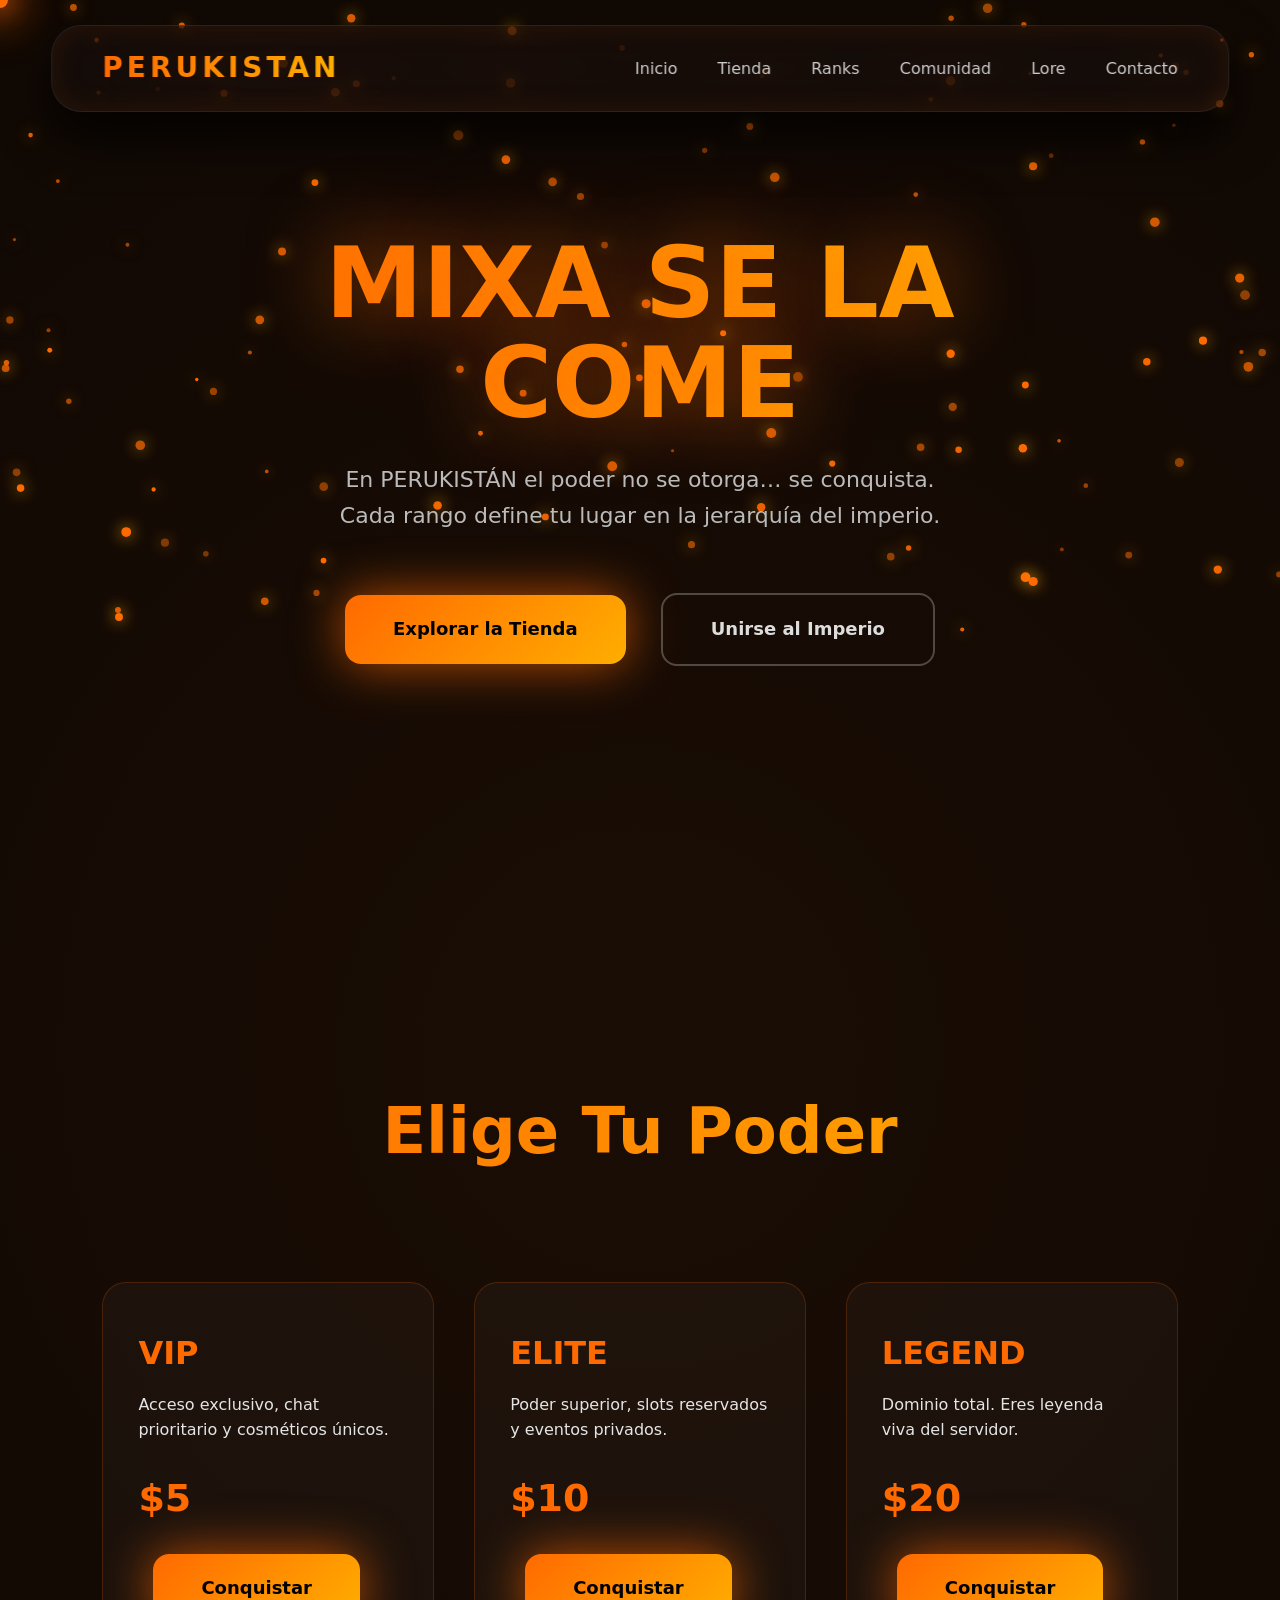
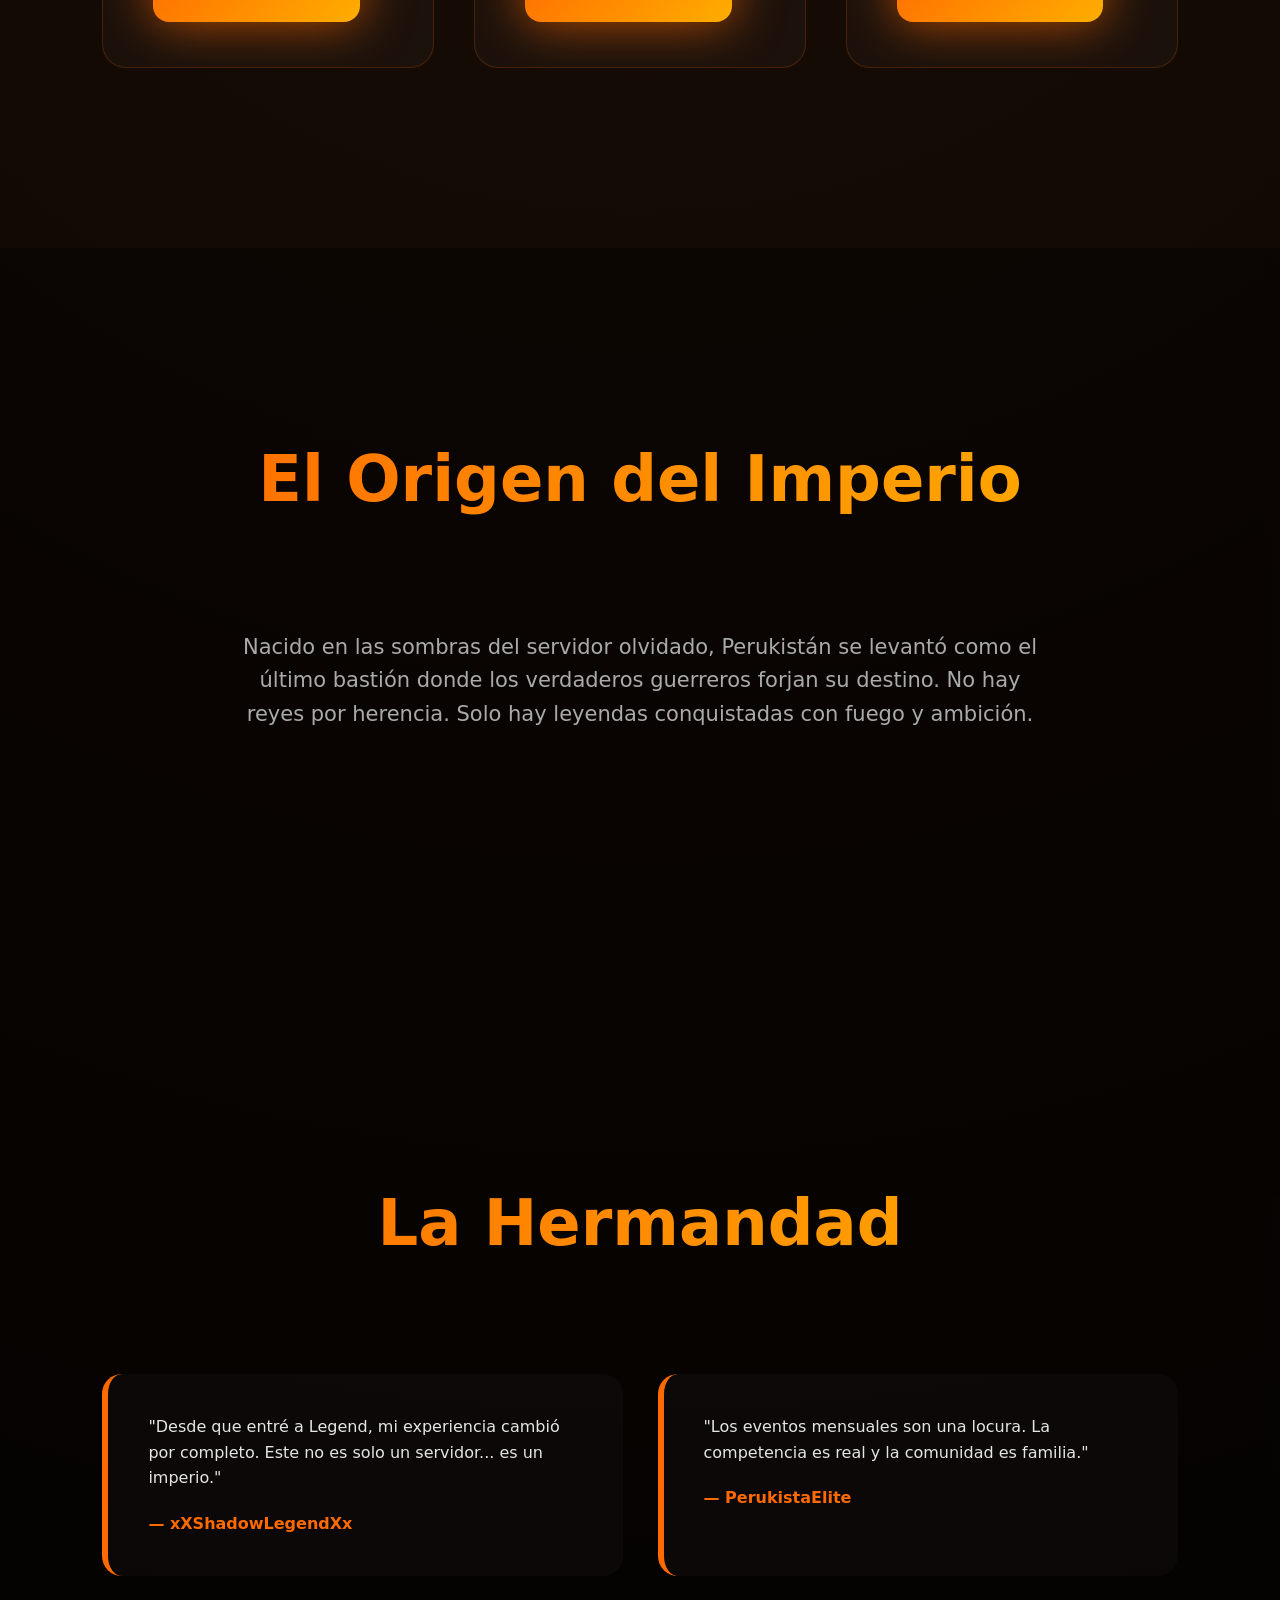
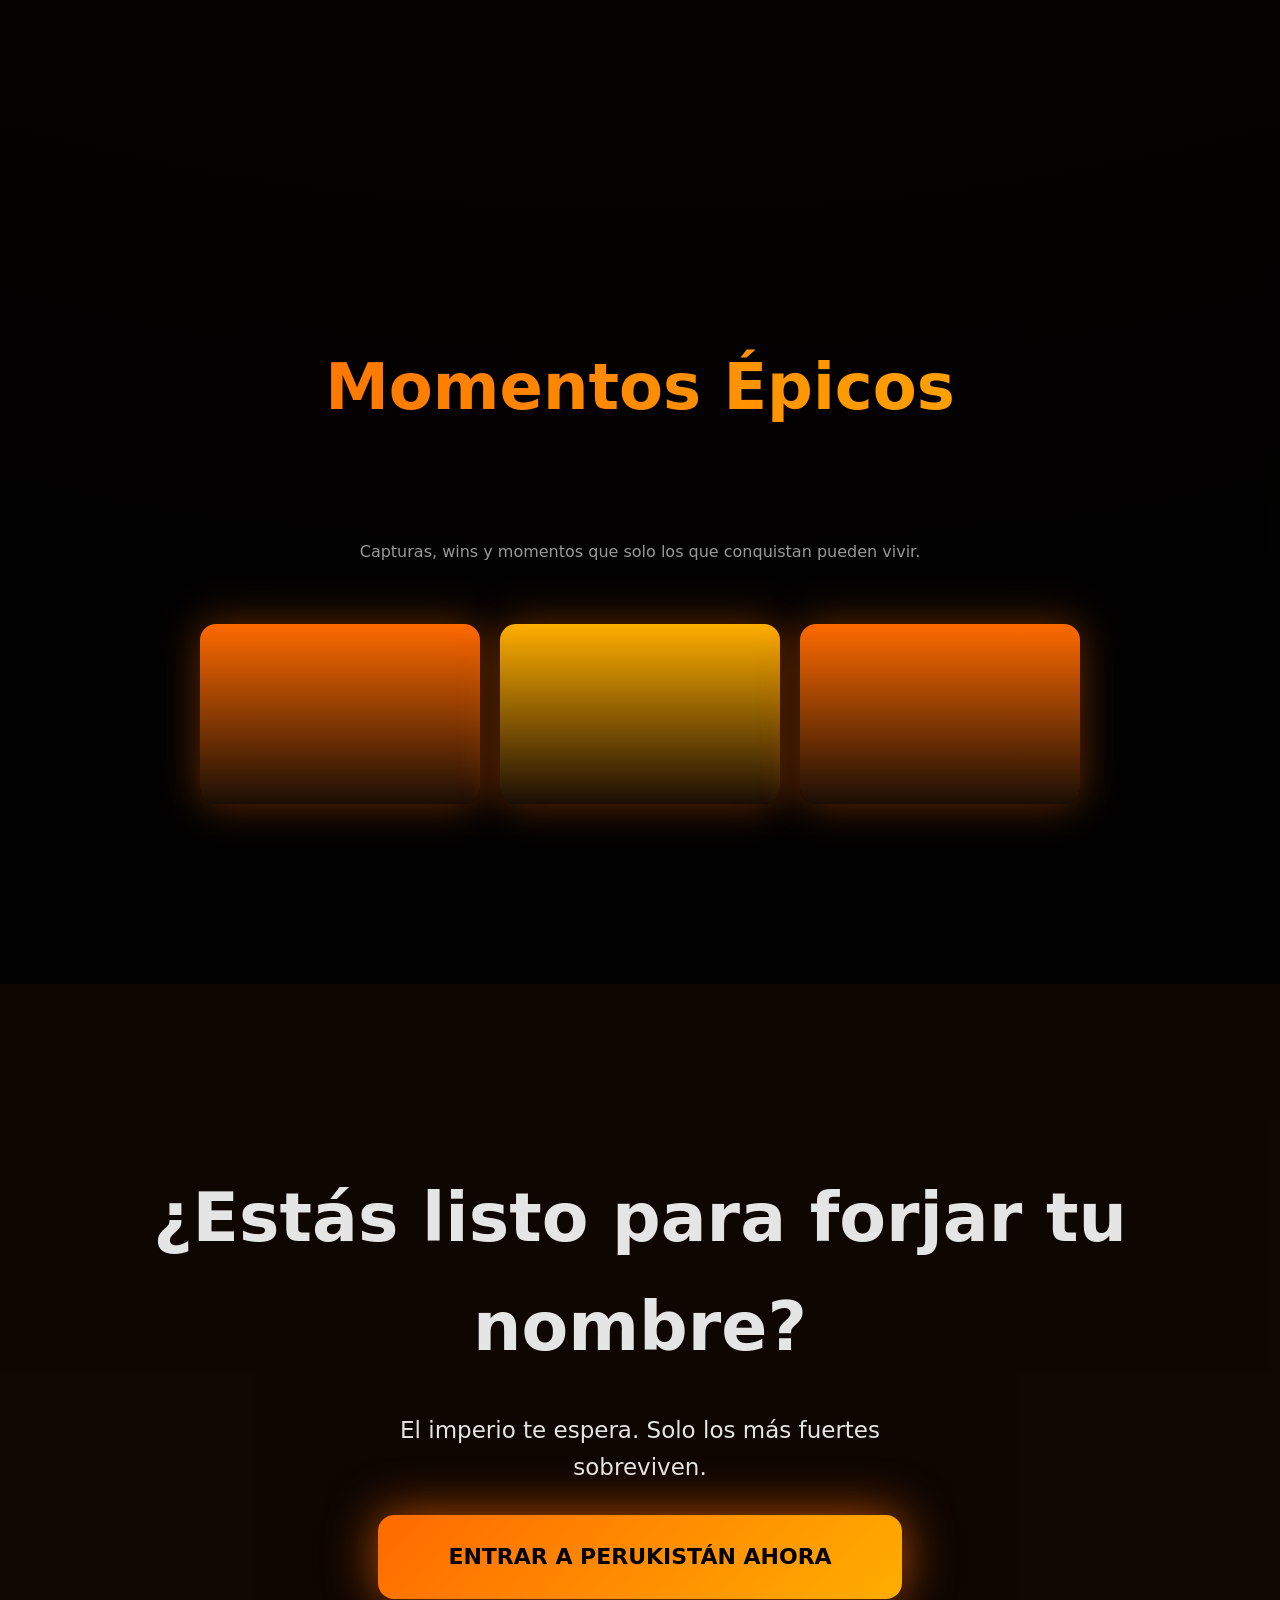
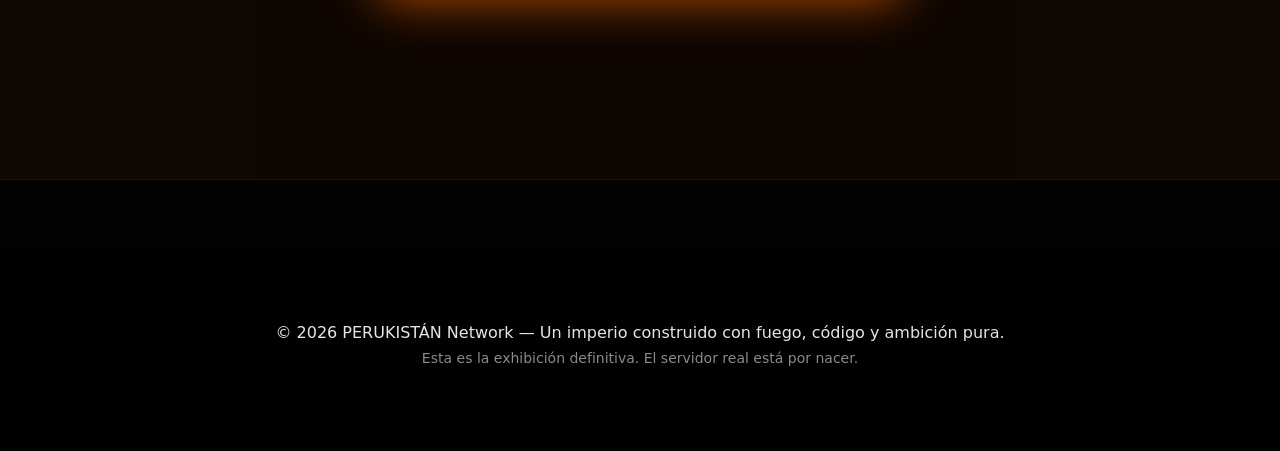
<file: index.html>
<!DOCTYPE html>
<html lang="es">
<head>
    <meta charset="UTF-8">
    <meta name="viewport" content="width=device-width, initial-scale=1.0">
    <title>PERUKISTÁN | Network</title>
    
    <!-- FAVICON PRO -->
    <link rel="icon" type="image/png" href="https://via.placeholder.com/64/ff6a00/000000?text=PK" sizes="64x64">
    <link rel="apple-touch-icon" sizes="180x180" href="https://via.placeholder.com/180/ff6a00/000000?text=PK">
    <!-- Reemplaza con tu propio favicon en producción -->

    <!-- SATOSHI FONT PREMIUM -->
    <link href="https://fonts.cdnfonts.com/css/satoshi" rel="stylesheet">

    <style>
        :root {
            --accent: #ff6a00;
            --accent-light: #ffae00;
            --dark: #020202;
        }

        * { margin:0; padding:0; box-sizing:border-box; }
        
        body {
            font-family: 'Satoshi', system-ui, sans-serif;
            background: radial-gradient(circle at 50% 20%, #1a0d05 0%, #020202 70%);
            color: #e5e5e5;
            overflow-x: hidden;
            cursor: none;
            line-height: 1.6;
        }

        /* MOUSE REACTIVE BACKGROUND */
        body::after {
            content: "";
            position: fixed;
            inset: 0;
            pointer-events: none;
            background: radial-gradient(circle 800px at var(--x) var(--y), rgba(255,106,0,0.13), transparent 60%);
            z-index: 1;
            transition: opacity 0.6s;
        }

        /* CURSOR DIOS LEVEL */
        .cursor-dot {
            position: fixed;
            width: 16px; height: 16px;
            background: var(--accent);
            border-radius: 50%;
            pointer-events: none;
            z-index: 99999;
            transform: translate(-50%, -50%);
            box-shadow: 0 0 25px var(--accent);
            transition: transform 0.08s cubic-bezier(0.23,1,0.32,1);
        }

        .cursor-glow {
            position: fixed;
            width: 60px; height: 60px;
            background: rgba(255,106,0,0.28);
            border-radius: 50%;
            pointer-events: none;
            z-index: 99998;
            transform: translate(-50%, -50%);
            filter: blur(18px);
            transition: all 0.3s ease;
        }

        .cursor-trail {
            position: fixed;
            width: 10px; height: 10px;
            background: var(--accent);
            border-radius: 50%;
            pointer-events: none;
            z-index: 99997;
            opacity: 0.7;
            transform: translate(-50%, -50%);
        }

        /* NAVBAR ULTRA */
        nav {
            position: fixed;
            top: 25px;
            left: 50%;
            transform: translateX(-50%);
            width: 92%;
            max-width: 1480px;
            padding: 20px 50px;
            display: flex;
            justify-content: space-between;
            align-items: center;
            border-radius: 30px;
            background: rgba(18,18,18,0.45);
            backdrop-filter: blur(40px) saturate(220%);
            border: 1px solid rgba(255,255,255,0.09);
            box-shadow: 0 25px 50px rgba(0,0,0,0.8),
                        inset 0 0 30px rgba(255,106,0,0.1);
            z-index: 100000;
            transition: all 0.6s cubic-bezier(0.23,1,0.32,1);
        }

        nav.scrolled {
            top: 15px;
            padding: 16px 50px;
            background: rgba(10,10,10,0.95);
        }

        nav h1 {
            font-weight: 900;
            font-size: 28px;
            letter-spacing: 4px;
            background: linear-gradient(90deg, var(--accent), var(--accent-light));
            -webkit-background-clip: text;
            color: transparent;
        }

        nav a {
            color: #ccc;
            margin-left: 35px;
            text-decoration: none;
            font-weight: 500;
            position: relative;
        }

        nav a::after {
            content: '';
            position: absolute;
            bottom: -8px;
            left: 0;
            width: 0;
            height: 2.5px;
            background: linear-gradient(to right, var(--accent), var(--accent-light));
            transition: width 0.5s cubic-bezier(0.23,1,0.32,1);
        }

        nav a:hover::after { width: 100%; }
        nav a:hover { color: #fff; }

        /* HERO */
        .hero {
            height: 100vh;
            display: flex;
            align-items: center;
            justify-content: center;
            text-align: center;
            position: relative;
            z-index: 5;
        }

        .hero-content {
            position: relative;
            z-index: 10;
            max-width: 920px;
        }

        .hero h2 {
            font-size: 98px;
            font-weight: 900;
            line-height: 1.02;
            background: linear-gradient(90deg, #ff6a00, #ffae00, #ff6a00);
            -webkit-background-clip: text;
            color: transparent;
            background-size: 200%;
            animation: titleGlow 7s linear infinite;
            text-shadow: 0 0 80px rgba(255,106,0,0.6);
        }

        @keyframes titleGlow {
            0% { background-position: 0% 50%; }
            100% { background-position: 200% 50%; }
        }

        .hero p {
            font-size: 22px;
            margin: 28px auto 0;
            max-width: 680px;
            color: #bbb;
            text-align: center; /* CORREGIDO */
        }

        .buttons {
            margin-top: 60px;
        }

        .btn {
            padding: 20px 48px;
            border-radius: 16px;
            font-size: 18px;
            font-weight: 700;
            text-decoration: none;
            display: inline-block;
            margin: 0 15px;
            transition: all 0.5s cubic-bezier(0.23,1,0.32,1);
        }

        .btn-primary {
            background: linear-gradient(135deg, var(--accent), var(--accent-light));
            color: #000;
            box-shadow: 0 0 50px rgba(255,106,0,0.7);
        }

        .btn-primary:hover {
            transform: translateY(-8px) scale(1.06);
            box-shadow: 0 0 90px rgba(255,106,0,0.95);
        }

        .btn-secondary {
            border: 2px solid rgba(255,255,255,0.25);
            color: #ddd;
        }

        .btn-secondary:hover {
            border-color: var(--accent);
            color: white;
            background: rgba(255,106,0,0.1);
        }

        /* CANVAS PARTICLES */
        #particles {
            position: absolute;
            top: 0; left: 0;
            width: 100%; height: 100%;
            z-index: 2;
            pointer-events: none;
        }

        /* SECCIONES LARGO */
        .section {
            padding: 180px 8%;
            position: relative;
            z-index: 10;
        }

        h2.section-title {
            font-size: 64px;
            text-align: center;
            margin-bottom: 100px;
            background: linear-gradient(90deg, var(--accent), var(--accent-light));
            -webkit-background-clip: text;
            color: transparent;
        }

        .products {
            display: grid;
            grid-template-columns: repeat(auto-fit, minmax(320px, 1fr));
            gap: 40px;
        }

        .card {
            background: rgba(255,255,255,0.03);
            border: 1px solid rgba(255,106,0,0.2);
            border-radius: 24px;
            padding: 45px 35px;
            transition: all 0.6s cubic-bezier(0.23,1,0.32,1);
            position: relative;
            overflow: hidden;
        }

        .card::before {
            content: '';
            position: absolute;
            inset: 0;
            background: linear-gradient(135deg, transparent, rgba(255,106,0,0.08));
            opacity: 0;
            transition: opacity 0.6s;
        }

        .card:hover::before { opacity: 1; }

        .card:hover {
            transform: translateY(-25px) rotate(1deg);
            border-color: var(--accent);
            box-shadow: 0 40px 80px rgba(255,106,0,0.35);
        }

        .card h4 {
            font-size: 32px;
            color: var(--accent);
            margin-bottom: 12px;
        }

        /* MÁS SECCIONES PARA HACERLO MUY LARGO */
        .lore, .community, .gallery {
            background: rgba(0,0,0,0.4);
        }

        .testimonial {
            background: rgba(255,255,255,0.025);
            padding: 40px;
            border-radius: 20px;
            border-left: 6px solid var(--accent);
        }

        footer {
            padding: 140px 8% 80px;
            text-align: center;
            background: linear-gradient(to top, #000, transparent);
            border-top: 1px solid rgba(255,106,0,0.15);
        }

        /* LOADER DIOS */
        .loader {
            position: fixed;
            inset: 0;
            background: var(--dark);
            display: flex;
            flex-direction: column;
            align-items: center;
            justify-content: center;
            z-index: 999999;
            transition: opacity 1.5s ease;
        }

        .loader.hidden { opacity: 0; pointer-events: none; }

        .loader-text {
            margin-top: 30px;
            font-size: 18px;
            letter-spacing: 6px;
            color: var(--accent);
        }
    </style>
</head>
<body>

    <!-- LOADER -->
    <div class="loader" id="loader">
        <div style="width:90px;height:90px;border:8px solid rgba(255,106,0,0.3);border-top:8px solid var(--accent);border-radius:50%;animation:spin 1.1s linear infinite;"></div>
        <div class="loader-text">FORJANDO EL IMPERIO...</div>
    </div>

    <!-- CURSORES -->
    <div class="cursor-dot" id="cursor-dot"></div>
    <div class="cursor-glow" id="cursor-glow"></div>

    <!-- NAVBAR -->
    <nav id="navbar">
        <h1>PERUKISTAN</h1>
        <div>
            <a href="#">Inicio</a>
            <a href="#">Tienda</a>
            <a href="#">Ranks</a>
            <a href="#">Comunidad</a>
            <a href="#">Lore</a>
            <a href="#">Contacto</a>
        </div>
    </nav>

    <!-- HERO -->
    <section class="hero">
        <canvas id="particles"></canvas>
        <div class="hero-content">
            <h2>MIXA SE LA COME</h2>
            <p>En PERUKISTÁN el poder no se otorga… se conquista.<br>Cada rango define tu lugar en la jerarquía del imperio.</p>
            <div class="buttons">
                <a href="#" class="btn btn-primary">Explorar la Tienda</a>
                <a href="#" class="btn btn-secondary">Unirse al Imperio</a>
            </div>
        </div>
    </section>

    <!-- RANKS -->
    <section class="section">
        <h2 class="section-title">Elige Tu Poder</h2>
        <div class="products">
            <div class="card">
                <h4>VIP</h4>
                <p>Acceso exclusivo, chat prioritario y cosméticos únicos.</p>
                <div style="font-size:38px;margin:25px 0;color:var(--accent);font-weight:700;">$5</div>
                <a href="#" class="btn btn-primary">Conquistar</a>
            </div>
            <div class="card">
                <h4>ELITE</h4>
                <p>Poder superior, slots reservados y eventos privados.</p>
                <div style="font-size:38px;margin:25px 0;color:var(--accent);font-weight:700;">$10</div>
                <a href="#" class="btn btn-primary">Conquistar</a>
            </div>
            <div class="card">
                <h4>LEGEND</h4>
                <p>Dominio total. Eres leyenda viva del servidor.</p>
                <div style="font-size:38px;margin:25px 0;color:var(--accent);font-weight:700;">$20</div>
                <a href="#" class="btn btn-primary">Conquistar</a>
            </div>
        </div>
    </section>

    <!-- LORE -->
    <section class="section lore">
        <h2 class="section-title">El Origen del Imperio</h2>
        <p style="max-width:820px;margin:0 auto 80px;text-align:center;font-size:21px;color:#aaa;">
            Nacido en las sombras del servidor olvidado, Perukistán se levantó como el último bastión donde los verdaderos guerreros forjan su destino. 
            No hay reyes por herencia. Solo hay leyendas conquistadas con fuego y ambición.
        </p>
    </section>

    <!-- COMUNIDAD -->
    <section class="section community">
        <h2 class="section-title">La Hermandad</h2>
        <div style="display:grid;grid-template-columns:repeat(auto-fit,minmax(340px,1fr));gap:35px;max-width:1200px;margin:0 auto;">
            <div class="testimonial">
                <p>"Desde que entré a Legend, mi experiencia cambió por completo. Este no es solo un servidor... es un imperio."</p>
                <strong style="color:var(--accent);margin-top:20px;display:block;">— xXShadowLegendXx</strong>
            </div>
            <div class="testimonial">
                <p>"Los eventos mensuales son una locura. La competencia es real y la comunidad es familia."</p>
                <strong style="color:var(--accent);margin-top:20px;display:block;">— PerukistaElite</strong>
            </div>
        </div>
    </section>

    <!-- GALLERY / VISUALS -->
    <section class="section gallery">
        <h2 class="section-title">Momentos Épicos</h2>
        <p style="text-align:center;max-width:700px;margin:0 auto 60px;color:#999;">
            Capturas, wins y momentos que solo los que conquistan pueden vivir.
        </p>
        <!-- Placeholder visuales – en producción pondrías imágenes reales -->
        <div style="display:flex;justify-content:center;gap:20px;flex-wrap:wrap;">
            <div style="width:280px;height:180px;background:linear-gradient(#ff6a00,#1a0d05);border-radius:16px;box-shadow:0 0 40px rgba(255,106,0,0.4);"></div>
            <div style="width:280px;height:180px;background:linear-gradient(#ffae00,#1a0d05);border-radius:16px;box-shadow:0 0 40px rgba(255,106,0,0.4);"></div>
            <div style="width:280px;height:180px;background:linear-gradient(#ff6a00,#1a0d05);border-radius:16px;box-shadow:0 0 40px rgba(255,106,0,0.4);"></div>
        </div>
    </section>

    <!-- FINAL CTA -->
    <section class="section" style="text-align:center;background:rgba(255,106,0,0.05);">
        <h2 style="font-size:68px;">¿Estás listo para forjar tu nombre?</h2>
        <p style="font-size:23px;margin:30px auto;max-width:600px;">El imperio te espera. Solo los más fuertes sobreviven.</p>
        <a href="#" class="btn btn-primary" style="font-size:22px;padding:24px 70px;">ENTRAR A PERUKISTÁN AHORA</a>
    </section>

    <footer>
        © 2026 PERUKISTÁN Network — Un imperio construido con fuego, código y ambición pura.<br>
        <span style="font-size:14px;opacity:0.6;">Esta es la exhibición definitiva. El servidor real está por nacer.</span>
    </footer>

    <script>
        // Loader
        window.addEventListener("load", () => {
            setTimeout(() => {
                document.getElementById("loader").classList.add("hidden");
            }, 1200);
        });

        // Cursor Dios
        const dot = document.getElementById("cursor-dot");
        const glow = document.getElementById("cursor-glow");

        function createTrail(x, y) {
            const trail = document.createElement("div");
            trail.className = "cursor-trail";
            trail.style.left = `${x}px`;
            trail.style.top = `${y}px`;
            document.body.appendChild(trail);
            setTimeout(() => {
                trail.style.opacity = "0";
                setTimeout(() => trail.remove(), 500);
            }, 60);
        }

        document.addEventListener("mousemove", e => {
            dot.style.left = `${e.clientX}px`;
            dot.style.top = `${e.clientY}px`;
            glow.style.left = `${e.clientX}px`;
            glow.style.top = `${e.clientY}px`;

            document.body.style.setProperty("--x", `${e.clientX}px`);
            document.body.style.setProperty("--y", `${e.clientY}px`);

            if (Math.random() > 0.35) createTrail(e.clientX, e.clientY);
        });

        document.addEventListener("mousedown", () => dot.style.transform = "translate(-50%,-50%) scale(0.65)");
        document.addEventListener("mouseup", () => dot.style.transform = "translate(-50%,-50%) scale(1)");

        // Hover magnético en botones y links
        document.querySelectorAll("a, .btn").forEach(el => {
            el.addEventListener("mouseenter", () => {
                dot.style.transform = "translate(-50%,-50%) scale(2.8)";
                glow.style.transform = "translate(-50%,-50%) scale(4)";
            });
            el.addEventListener("mouseleave", () => {
                dot.style.transform = "translate(-50%,-50%) scale(1)";
                glow.style.transform = "translate(-50%,-50%) scale(1)";
            });
        });

        // Navbar scroll
        window.addEventListener("scroll", () => {
            document.getElementById("navbar").classList.toggle("scrolled", window.scrollY > 100);
        });

        // Partículas avanzadas
        const canvas = document.getElementById("particles");
        canvas.width = window.innerWidth;
        canvas.height = window.innerHeight;
        const ctx = canvas.getContext("2d");

        let particles = [];

        class Particle {
            constructor() {
                this.reset();
            }
            reset() {
                this.x = Math.random() * canvas.width;
                this.y = Math.random() * canvas.height * 0.7;
                this.size = Math.random() * 3.5 + 1.5;
                this.speed = Math.random() * 1.2 + 0.6;
                this.opacity = Math.random() * 0.7 + 0.4;
            }
            update() {
                this.y += this.speed;
                if (this.y > canvas.height) this.reset();
            }
            draw() {
                ctx.save();
                ctx.globalAlpha = this.opacity;
                ctx.fillStyle = "#ff6a00";
                ctx.shadowBlur = 15;
                ctx.shadowColor = "#ffae00";
                ctx.beginPath();
                ctx.arc(this.x, this.y, this.size, 0, Math.PI * 2);
                ctx.fill();
                ctx.restore();
            }
        }

        function init() {
            particles = [];
            for (let i = 0; i < 120; i++) particles.push(new Particle());
        }

        function animate() {
            ctx.clearRect(0, 0, canvas.width, canvas.height);
            particles.forEach(p => {
                p.update();
                p.draw();
            });
            requestAnimationFrame(animate);
        }

        window.addEventListener("resize", () => {
            canvas.width = window.innerWidth;
            canvas.height = window.innerHeight;
            init();
        });

        init();
        animate();

        console.log("%cPERUKISTÁN 2026 🔥", "color:#ff6a00;font-size:18px;font-weight:900;");
    </script>
</body>
</html>
</html>
</file>
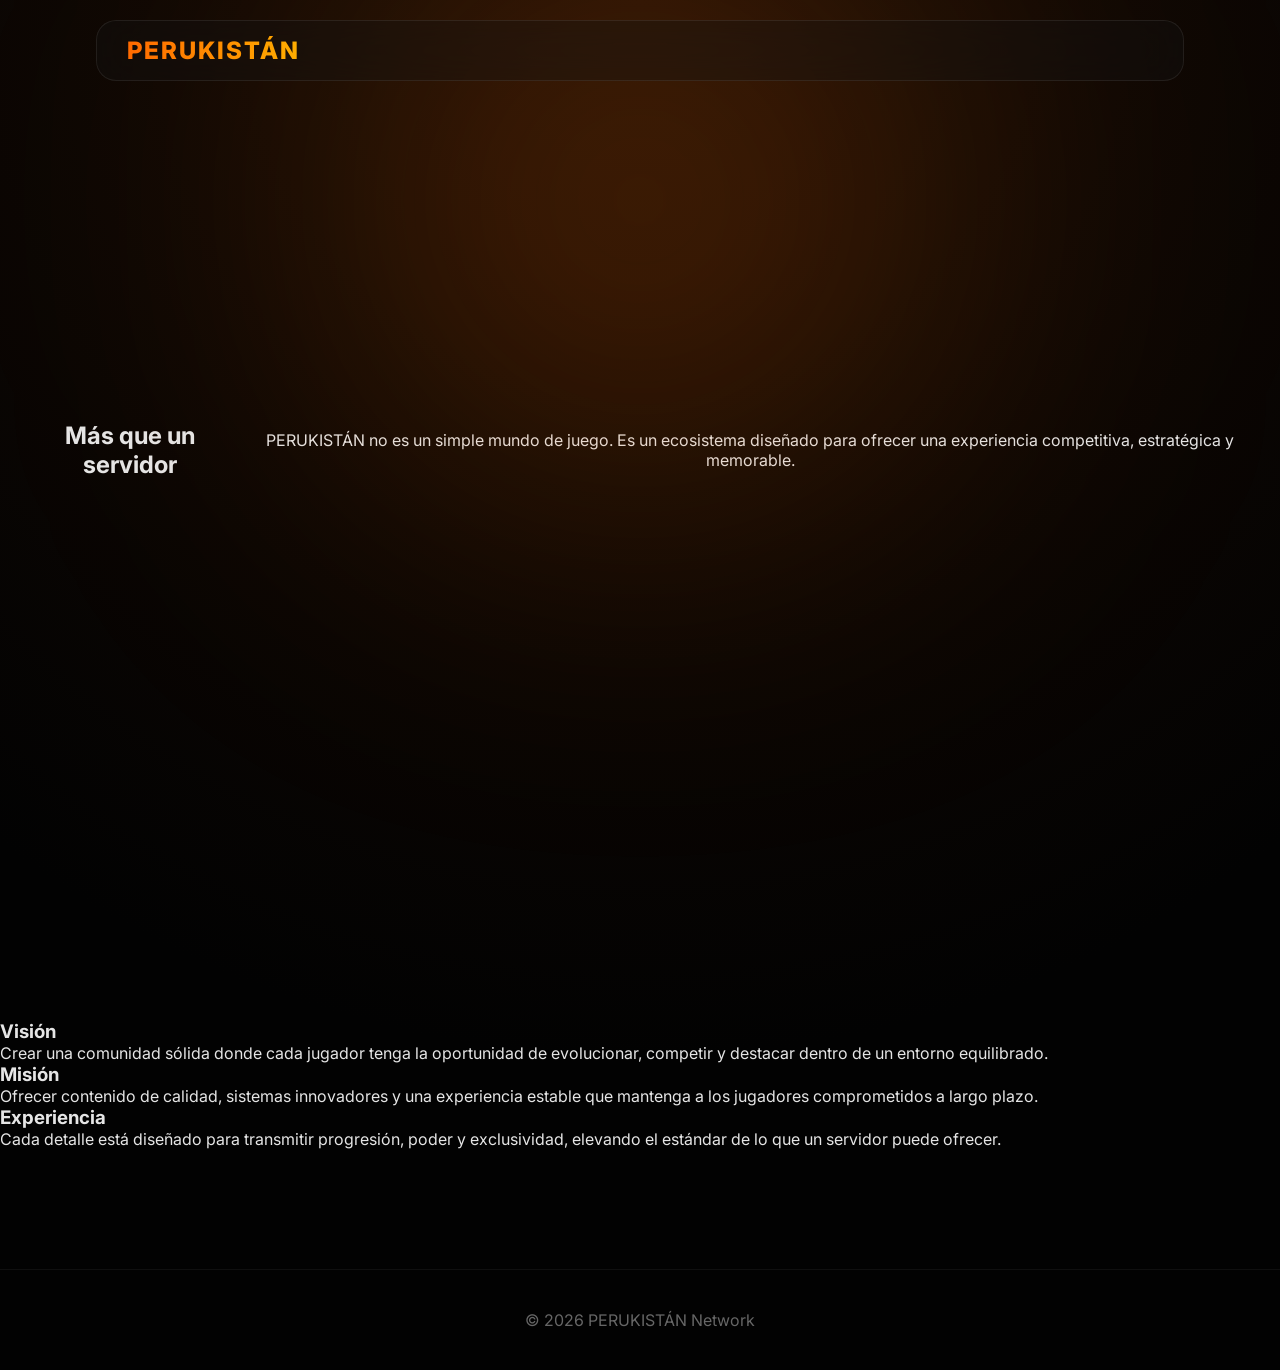
<file: about.html>
<!DOCTYPE html>
<html lang="es">
<head>
<meta charset="UTF-8">
<meta name="viewport" content="width=device-width, initial-scale=1.0">
<title>Sobre Nosotros | PERUKISTÁN</title>

<link href="https://fonts.googleapis.com/css2?family=Inter:wght@300;400;600;800&display=swap" rel="stylesheet">

<link rel="stylesheet" href="assets/css/style.css">
<link rel="stylesheet" href="assets/css/layout.css">
<link rel="stylesheet" href="assets/css/components.css">
<link rel="stylesheet" href="assets/css/responsive.css">
<script src="assets/js/main.js"></script>
<script src="assets/js/store.js"></script>
<script src="assets/js/ui.js"></script>
<script>
  UI.init();
</script>

<body>

<div class="glow"></div>

<nav>
  <h1>PERUKISTÁN</h1>
</nav>

<div class="hero">
  <h2>Más que un servidor</h2>
  <p>
    PERUKISTÁN no es un simple mundo de juego. Es un ecosistema diseñado
    para ofrecer una experiencia competitiva, estratégica y memorable.
  </p>
</div>

<section class="section">

  <div class="block">
    <h3>Visión</h3>
    <p>
      Crear una comunidad sólida donde cada jugador tenga la oportunidad
      de evolucionar, competir y destacar dentro de un entorno equilibrado.
    </p>
  </div>

  <div class="block">
    <h3>Misión</h3>
    <p>
      Ofrecer contenido de calidad, sistemas innovadores y una experiencia
      estable que mantenga a los jugadores comprometidos a largo plazo.
    </p>
  </div>

  <div class="block">
    <h3>Experiencia</h3>
    <p>
      Cada detalle está diseñado para transmitir progresión, poder y
      exclusividad, elevando el estándar de lo que un servidor puede ofrecer.
    </p>
  </div>

</section>

<footer>
© 2026 PERUKISTÁN Network
</footer>

</body>
</html>
</file>
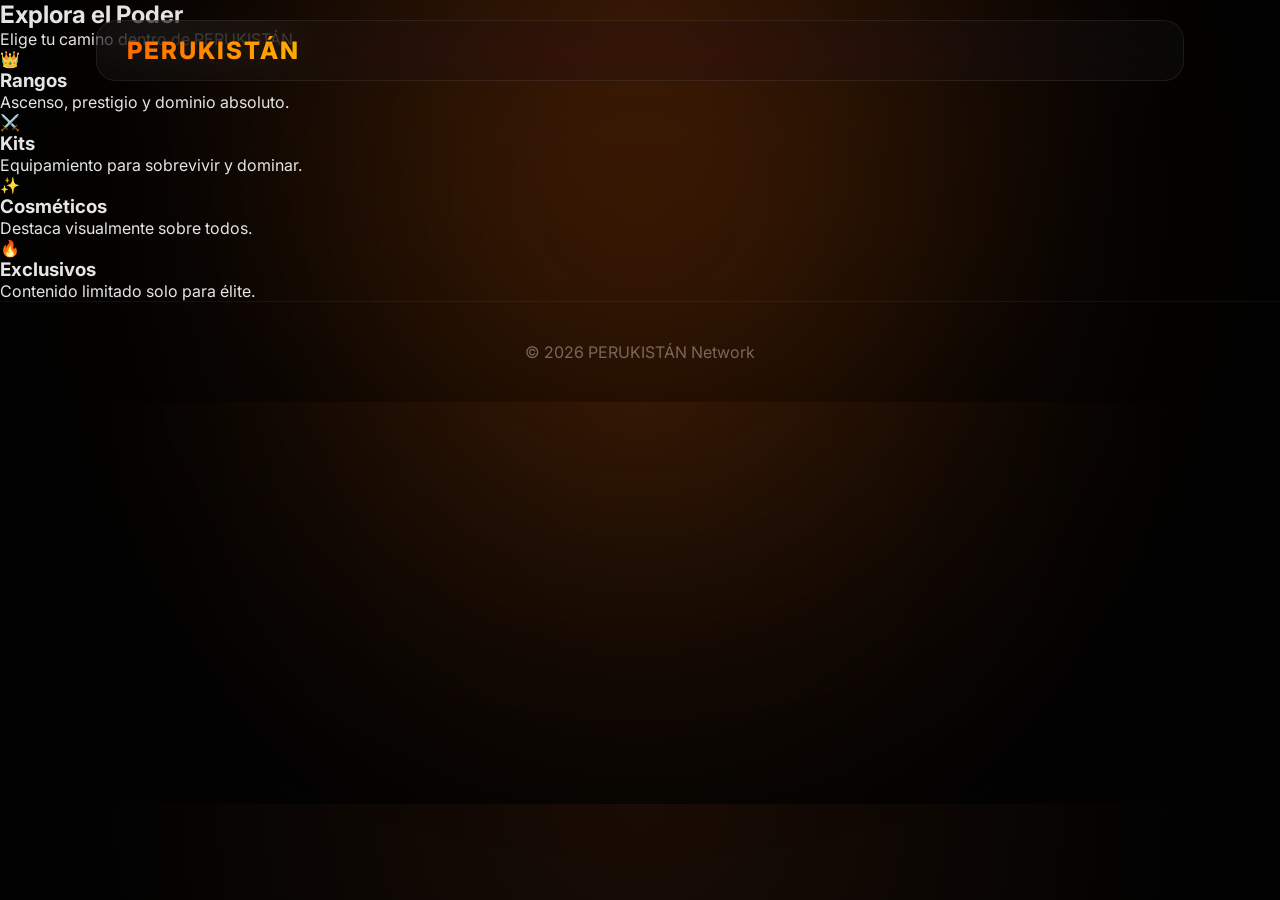
<file: categories.html>
<!DOCTYPE html>
<html lang="es">
<head>
<meta charset="UTF-8">
<meta name="viewport" content="width=device-width, initial-scale=1.0">
<title>Categorías | PERUKISTÁN</title>

<link href="https://fonts.googleapis.com/css2?family=Inter:wght@300;400;600;800&display=swap" rel="stylesheet">

<link rel="stylesheet" href="assets/css/style.css">
<link rel="stylesheet" href="assets/css/layout.css">
<link rel="stylesheet" href="assets/css/components.css">
<link rel="stylesheet" href="assets/css/responsive.css">
<script src="assets/js/main.js"></script>
<script src="assets/js/store.js"></script>
<script src="assets/js/ui.js"></script>
<script>
  UI.init();
</script>

<body>

<div class="glow"></div>

<nav>
  <h1>PERUKISTÁN</h1>
</nav>

<!-- HEADER -->
<div class="header">
  <h2>Explora el Poder</h2>
  <p>Elige tu camino dentro de PERUKISTÁN</p>
</div>

<!-- CATEGORÍAS -->
<section class="categories">

  <!-- RANKS -->
  <div class="category">
    <div class="icon">👑</div>
    <div class="content">
      <h3>Rangos</h3>
      <p>Ascenso, prestigio y dominio absoluto.</p>
    </div>
    <a href="store.html"></a>
  </div>

  <!-- KITS -->
  <div class="category">
    <div class="icon">⚔️</div>
    <div class="content">
      <h3>Kits</h3>
      <p>Equipamiento para sobrevivir y dominar.</p>
    </div>
    <a href="store.html"></a>
  </div>

  <!-- COSMETICS -->
  <div class="category">
    <div class="icon">✨</div>
    <div class="content">
      <h3>Cosméticos</h3>
      <p>Destaca visualmente sobre todos.</p>
    </div>
    <a href="store.html"></a>
  </div>

  <!-- EXCLUSIVOS -->
  <div class="category">
    <div class="icon">🔥</div>
    <div class="content">
      <h3>Exclusivos</h3>
      <p>Contenido limitado solo para élite.</p>
    </div>
    <a href="store.html"></a>
  </div>

</section>

<footer>
© 2026 PERUKISTÁN Network
</footer>

</body>
</html>
</file>
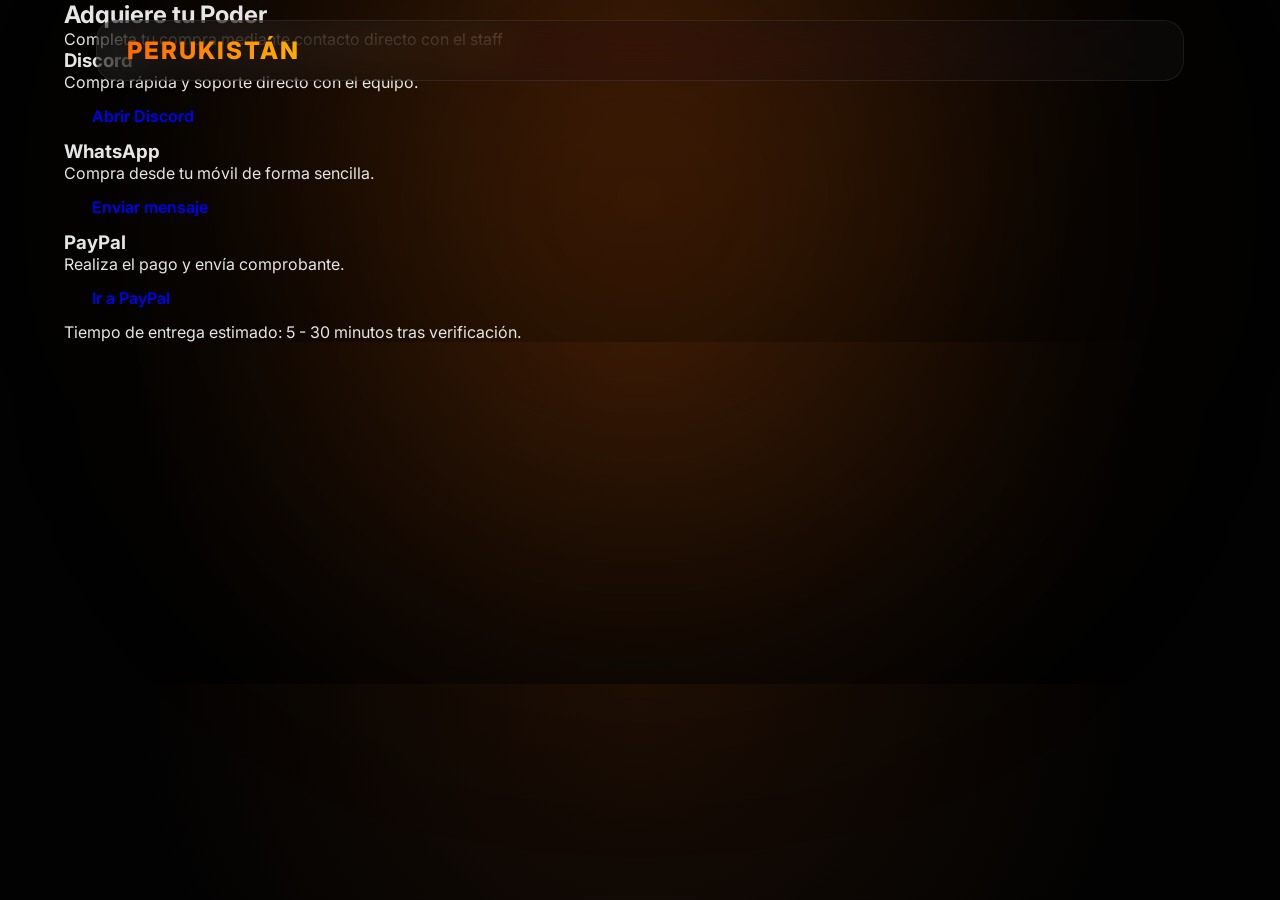
<file: contact.html>
<!DOCTYPE html>
<html lang="es">
<head>
<meta charset="UTF-8">
<meta name="viewport" content="width=device-width, initial-scale=1.0">
<title>Contacto | PERUKISTÁN</title>

<link href="https://fonts.googleapis.com/css2?family=Inter:wght@300;400;600;800&display=swap" rel="stylesheet">

<link rel="stylesheet" href="assets/css/style.css">
<link rel="stylesheet" href="assets/css/layout.css">
<link rel="stylesheet" href="assets/css/components.css">
<link rel="stylesheet" href="assets/css/responsive.css">
<script src="assets/js/main.js"></script>
<script src="assets/js/store.js"></script>
<script src="assets/js/ui.js"></script>
<script>
  UI.init();
</script>

<body>

<div class="glow"></div>

<nav>
  <h1>PERUKISTÁN</h1>
</nav>

<div class="container">

  <h2>Adquiere tu Poder</h2>
  <div class="subtitle">
    Completa tu compra mediante contacto directo con el staff
  </div>

  <div class="methods">

    <div class="method">
      <h3>Discord</h3>
      <p>Compra rápida y soporte directo con el equipo.</p>
      <a href="contact.html" class="btn">Abrir Discord</a>
    </div>

    <div class="method">
      <h3>WhatsApp</h3>
      <p>Compra desde tu móvil de forma sencilla.</p>
      <a href="contact.html" class="btn">Enviar mensaje</a>
    </div>

    <div class="method">
      <h3>PayPal</h3>
      <p>Realiza el pago y envía comprobante.</p>
      <a href="contact.html" class="btn">Ir a PayPal</a>
    </div>

  </div>

  <div class="info">
    Tiempo de entrega estimado: 5 - 30 minutos tras verificación.
  </div>

</div>

</body>
</html>
</file>
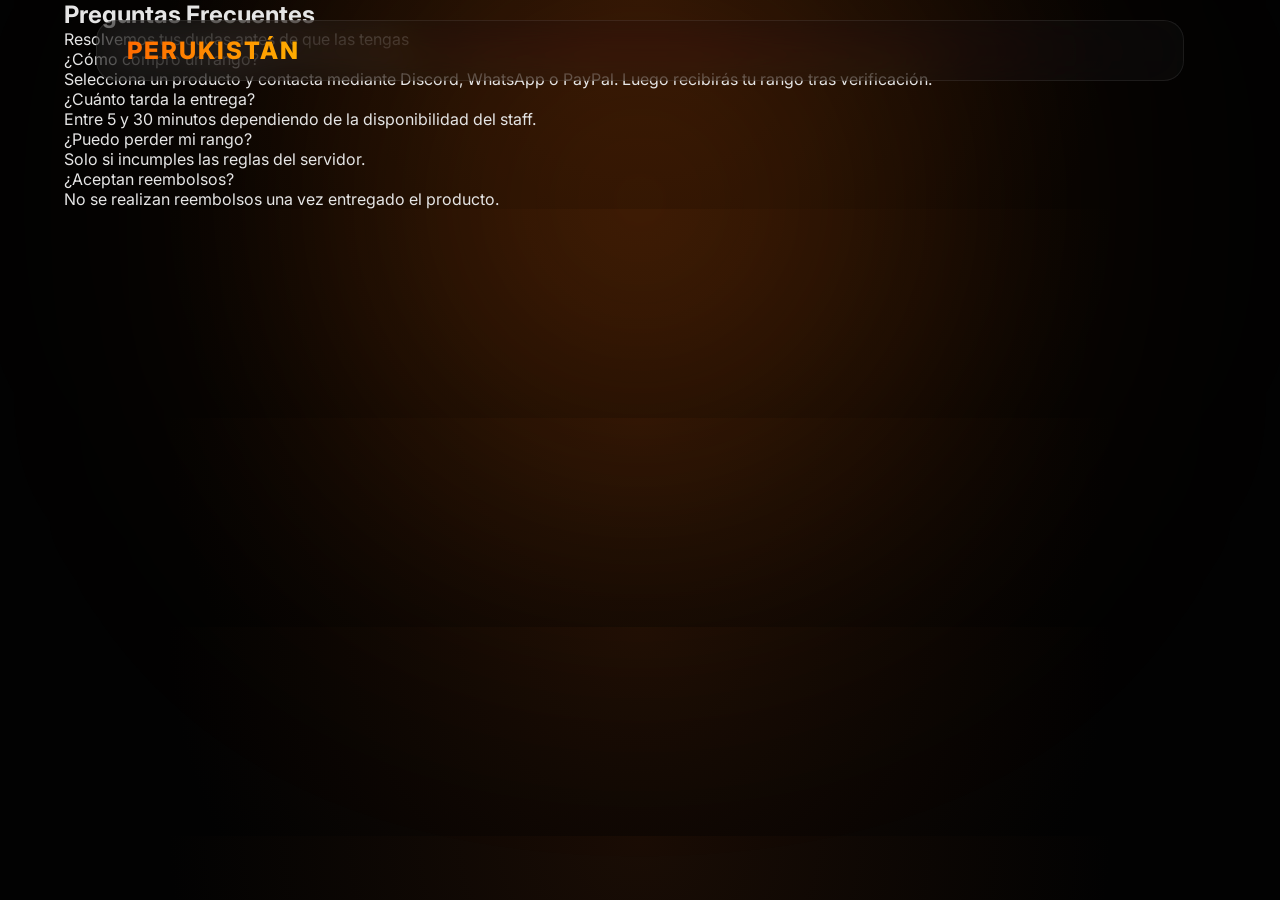
<file: faq.html>
<!DOCTYPE html>
<html lang="es">
<head>
<meta charset="UTF-8">
<meta name="viewport" content="width=device-width, initial-scale=1.0">
<title>FAQ | PERUKISTÁN</title>

<link href="https://fonts.googleapis.com/css2?family=Inter:wght@300;400;600;800&display=swap" rel="stylesheet">

<link rel="stylesheet" href="assets/css/style.css">
<link rel="stylesheet" href="assets/css/layout.css">
<link rel="stylesheet" href="assets/css/components.css">
<link rel="stylesheet" href="assets/css/responsive.css">
<script src="assets/js/main.js"></script>
<script src="assets/js/store.js"></script>
<script src="assets/js/ui.js"></script>
<script>
  UI.init();
</script>

<body>

<div class="glow"></div>

<nav>
  <h1>PERUKISTÁN</h1>
</nav>

<div class="container">

  <h2>Preguntas Frecuentes</h2>
  <div class="subtitle">Resolvemos tus dudas antes de que las tengas</div>

  <div class="faq">
    <div class="question">¿Cómo compro un rango?</div>
    <div class="answer">Selecciona un producto y contacta mediante Discord, WhatsApp o PayPal. Luego recibirás tu rango tras verificación.</div>
  </div>

  <div class="faq">
    <div class="question">¿Cuánto tarda la entrega?</div>
    <div class="answer">Entre 5 y 30 minutos dependiendo de la disponibilidad del staff.</div>
  </div>

  <div class="faq">
    <div class="question">¿Puedo perder mi rango?</div>
    <div class="answer">Solo si incumples las reglas del servidor.</div>
  </div>

  <div class="faq">
    <div class="question">¿Aceptan reembolsos?</div>
    <div class="answer">No se realizan reembolsos una vez entregado el producto.</div>
  </div>

</div>

<script>
document.querySelectorAll(".faq").forEach(faq=>{
  faq.addEventListener("click",()=>{
    faq.classList.toggle("active");
  });
});
</script>

</body>
</html>
</file>
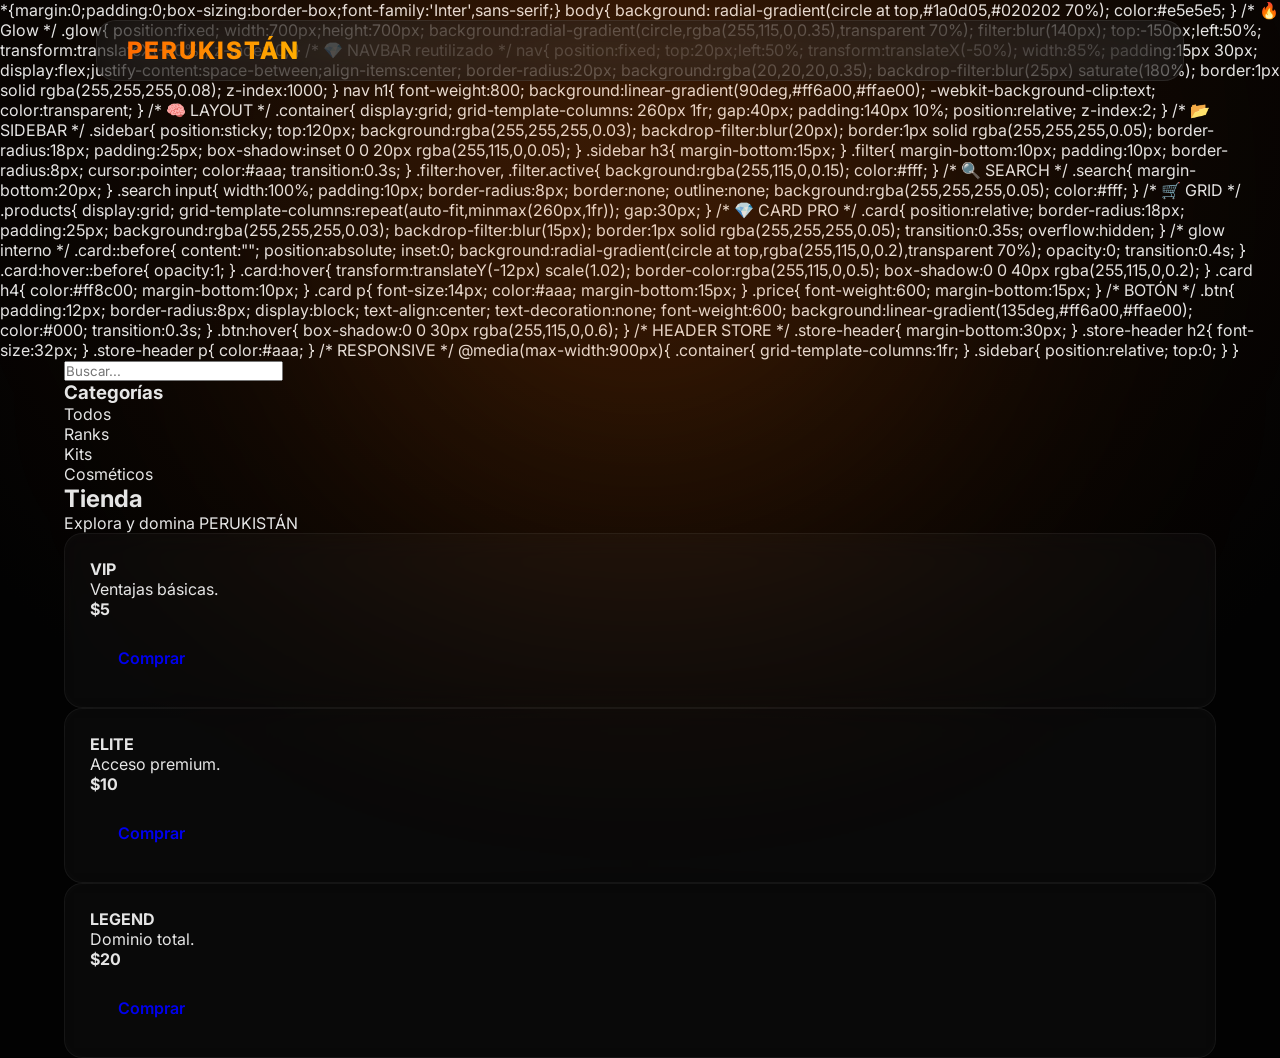
<file: store.html>
<!DOCTYPE html>
<html lang="es">
<head>
<meta charset="UTF-8">
<meta name="viewport" content="width=device-width, initial-scale=1.0">
<title>Tienda | PERUKISTÁN</title>

<link href="https://fonts.googleapis.com/css2?family=Inter:wght@300;400;600;800&display=swap" rel="stylesheet">

<link rel="stylesheet" href="assets/css/style.css">
<link rel="stylesheet" href="assets/css/layout.css">
<link rel="stylesheet" href="assets/css/components.css">
<link rel="stylesheet" href="assets/css/responsive.css">
<script src="assets/js/main.js"></script>
  
*{margin:0;padding:0;box-sizing:border-box;font-family:'Inter',sans-serif;}

body{
  background: radial-gradient(circle at top,#1a0d05,#020202 70%);
  color:#e5e5e5;
}

/* 🔥 Glow */
.glow{
  position:fixed;
  width:700px;height:700px;
  background:radial-gradient(circle,rgba(255,115,0,0.35),transparent 70%);
  filter:blur(140px);
  top:-150px;left:50%;
  transform:translateX(-50%);
  z-index:0;
}

/* 💎 NAVBAR reutilizado */
nav{
  position:fixed;
  top:20px;left:50%;
  transform:translateX(-50%);
  width:85%;
  padding:15px 30px;
  display:flex;justify-content:space-between;align-items:center;
  border-radius:20px;
  background:rgba(20,20,20,0.35);
  backdrop-filter:blur(25px) saturate(180%);
  border:1px solid rgba(255,255,255,0.08);
  z-index:1000;
}

nav h1{
  font-weight:800;
  background:linear-gradient(90deg,#ff6a00,#ffae00);
  -webkit-background-clip:text;
  color:transparent;
}

/* 🧠 LAYOUT */
.container{
  display:grid;
  grid-template-columns: 260px 1fr;
  gap:40px;
  padding:140px 10%;
  position:relative;
  z-index:2;
}

/* 📂 SIDEBAR */
.sidebar{
  position:sticky;
  top:120px;

  background:rgba(255,255,255,0.03);
  backdrop-filter:blur(20px);
  border:1px solid rgba(255,255,255,0.05);
  border-radius:18px;
  padding:25px;

  box-shadow:inset 0 0 20px rgba(255,115,0,0.05);
}

.sidebar h3{
  margin-bottom:15px;
}

.filter{
  margin-bottom:10px;
  padding:10px;
  border-radius:8px;
  cursor:pointer;
  color:#aaa;
  transition:0.3s;
}

.filter:hover,
.filter.active{
  background:rgba(255,115,0,0.15);
  color:#fff;
}

/* 🔍 SEARCH */
.search{
  margin-bottom:20px;
}

.search input{
  width:100%;
  padding:10px;
  border-radius:8px;
  border:none;
  outline:none;
  background:rgba(255,255,255,0.05);
  color:#fff;
}

/* 🛒 GRID */
.products{
  display:grid;
  grid-template-columns:repeat(auto-fit,minmax(260px,1fr));
  gap:30px;
}

/* 💎 CARD PRO */
.card{
  position:relative;
  border-radius:18px;
  padding:25px;

  background:rgba(255,255,255,0.03);
  backdrop-filter:blur(15px);
  border:1px solid rgba(255,255,255,0.05);

  transition:0.35s;
  overflow:hidden;
}

/* glow interno */
.card::before{
  content:"";
  position:absolute;
  inset:0;
  background:radial-gradient(circle at top,rgba(255,115,0,0.2),transparent 70%);
  opacity:0;
  transition:0.4s;
}

.card:hover::before{
  opacity:1;
}

.card:hover{
  transform:translateY(-12px) scale(1.02);
  border-color:rgba(255,115,0,0.5);
  box-shadow:0 0 40px rgba(255,115,0,0.2);
}

.card h4{
  color:#ff8c00;
  margin-bottom:10px;
}

.card p{
  font-size:14px;
  color:#aaa;
  margin-bottom:15px;
}

.price{
  font-weight:600;
  margin-bottom:15px;
}

/* BOTÓN */
.btn{
  padding:12px;
  border-radius:8px;
  display:block;
  text-align:center;
  text-decoration:none;
  font-weight:600;

  background:linear-gradient(135deg,#ff6a00,#ffae00);
  color:#000;

  transition:0.3s;
}

.btn:hover{
  box-shadow:0 0 30px rgba(255,115,0,0.6);
}

/* HEADER STORE */
.store-header{
  margin-bottom:30px;
}

.store-header h2{
  font-size:32px;
}

.store-header p{
  color:#aaa;
}

/* RESPONSIVE */
@media(max-width:900px){
  .container{
    grid-template-columns:1fr;
  }

  .sidebar{
    position:relative;
    top:0;
  }
}
</style>
</head>

<body>

<div class="glow"></div>

<nav>
  <h1>PERUKISTÁN</h1>
</nav>

<div class="container">

  <!-- SIDEBAR -->
  <div class="sidebar">
    
    <div class="search">
      <input type="text" placeholder="Buscar...">
    </div>

    <h3>Categorías</h3>
    <div class="filter active">Todos</div>
    <div class="filter">Ranks</div>
    <div class="filter">Kits</div>
    <div class="filter">Cosméticos</div>

  </div>

  <!-- PRODUCTOS -->
  <div>

    <div class="store-header">
      <h2>Tienda</h2>
      <p>Explora y domina PERUKISTÁN</p>
    </div>

    <div class="products">

      <div class="card">
        <h4>VIP</h4>
        <p>Ventajas básicas.</p>
        <div class="price">$5</div>
        <a href="product.html" class="btn">Comprar</a>
      </div>
      
      <div class="card">
        <h4>ELITE</h4>
        <p>Acceso premium.</p>
        <div class="price">$10</div>
        <a href="product.html" class="btn">Comprar</a>
      </div>

      <div class="card">
        <h4>LEGEND</h4>
        <p>Dominio total.</p>
        <div class="price">$20</div>
        <a href="product.html" class="btn">Comprar</a>
      </div>

    </div>

  </div>

</div>

</body>
</html>
</file>
<file: assets/css/style.css>
/* =========================
   PERUKISTÁN GLOBAL STYLE
========================= */

:root{
  --primary:#ff6a00;
  --secondary:#ffae00;
  --bg-dark:#020202;
  --bg-soft:#1a0d05;
  --text:#e5e5e5;
  --text-soft:#aaa;
}

/* RESET */
*{
  margin:0;
  padding:0;
  box-sizing:border-box;
  font-family:'Inter',sans-serif;
}

body{
  background: radial-gradient(circle at top,var(--bg-soft),var(--bg-dark) 70%);
  color:var(--text);
  overflow-x:hidden;
}

/* =========================
   GLOW BACKGROUND
========================= */
.glow{
  position:fixed;
  width:800px;
  height:800px;
  background:radial-gradient(circle,rgba(255,106,0,0.35),transparent 70%);
  filter:blur(150px);
  top:-200px;
  left:50%;
  transform:translateX(-50%);
  z-index:0;
}

/* =========================
   NAVBAR (GLASS PRO)
========================= */
nav{
  position:fixed;
  top:20px;
  left:50%;
  transform:translateX(-50%);
  width:85%;
  padding:15px 30px;

  display:flex;
  justify-content:space-between;
  align-items:center;

  border-radius:20px;

  background:rgba(20,20,20,0.35);
  backdrop-filter:blur(25px) saturate(180%);
  border:1px solid rgba(255,255,255,0.08);

  z-index:1000;
}

nav h1{
  font-weight:800;
  letter-spacing:2px;
  background:linear-gradient(90deg,var(--primary),var(--secondary));
  -webkit-background-clip:text;
  color:transparent;
}

nav a{
  color:#bbb;
  margin-left:25px;
  text-decoration:none;
  position:relative;
  transition:0.3s;
}

nav a:hover{
  color:#fff;
}

nav a::after{
  content:"";
  position:absolute;
  bottom:-5px;
  left:0;
  width:0%;
  height:2px;
  background:var(--primary);
  transition:0.3s;
}

nav a:hover::after{
  width:100%;
}

/* =========================
   BUTTONS
========================= */
.btn{
  padding:14px 28px;
  border-radius:10px;
  text-decoration:none;
  font-weight:600;
  display:inline-block;
  transition:0.3s;
}

.btn-primary{
  background:linear-gradient(135deg,var(--primary),var(--secondary));
  color:#000;
  box-shadow:0 0 25px rgba(255,106,0,0.4);
}

.btn-primary:hover{
  transform:translateY(-4px);
  box-shadow:0 0 45px rgba(255,106,0,0.7);
}

.btn-secondary{
  border:1px solid rgba(255,255,255,0.1);
  color:#ccc;
}

.btn-secondary:hover{
  border-color:var(--primary);
  color:#fff;
}

/* =========================
   CARDS (GLOBAL)
========================= */
.card{
  background:rgba(255,255,255,0.03);
  backdrop-filter:blur(15px);
  border:1px solid rgba(255,255,255,0.05);
  border-radius:18px;
  padding:25px;
  transition:0.35s;
}

.card:hover{
  transform:translateY(-10px) scale(1.02);
  border-color:rgba(255,106,0,0.5);
  box-shadow:0 0 35px rgba(255,106,0,0.2);
}

/* =========================
   TITLES
========================= */
.gradient-text{
  background:linear-gradient(90deg,var(--primary),var(--secondary));
  -webkit-background-clip:text;
  color:transparent;
}

/* =========================
   SECTIONS
========================= */
.section{
  padding:120px 10%;
  position:relative;
  z-index:2;
}

/* =========================
   GRID
========================= */
.grid{
  display:grid;
  gap:30px;
}

.grid-3{
  grid-template-columns:repeat(auto-fit,minmax(260px,1fr));
}

/* =========================
   FOOTER
========================= */
footer{
  text-align:center;
  padding:40px;
  color:#666;
  border-top:1px solid rgba(255,255,255,0.05);
}

/* =========================
   RESPONSIVE
========================= */
@media(max-width:900px){
  nav{
    width:95%;
  }
}
</file>
<file: assets/css/layout.css>
/* =========================
   PERUKISTÁN LAYOUT SYSTEM
========================= */

/* CONTENEDOR GLOBAL */
.container{
  width:90%;
  max-width:1300px;
  margin:auto;
  position:relative;
  z-index:2;
}

/* HERO */
.hero{
  min-height:100vh;
  display:flex;
  align-items:center;
  justify-content:center;
  text-align:center;
  padding:0 20px;
}

/* GRID BASE */
.grid{
  display:grid;
  gap:30px;
}

.grid-2{
  grid-template-columns:repeat(auto-fit,minmax(400px,1fr));
}

.grid-3{
  grid-template-columns:repeat(auto-fit,minmax(260px,1fr));
}

.grid-4{
  grid-template-columns:repeat(auto-fit,minmax(220px,1fr));
}

/* FLEX SYSTEM */
.flex{
  display:flex;
}

.flex-center{
  display:flex;
  align-items:center;
  justify-content:center;
}

.flex-between{
  display:flex;
  justify-content:space-between;
  align-items:center;
}

.flex-column{
  display:flex;
  flex-direction:column;
}

/* SPACING */
.section{
  padding:120px 0;
}

.section-sm{
  padding:80px 0;
}

.section-lg{
  padding:160px 0;
}

/* SIDEBAR LAYOUT */
.layout-sidebar{
  display:grid;
  grid-template-columns:260px 1fr;
  gap:40px;
}

.sidebar{
  position:sticky;
  top:120px;
}

/* PRODUCT PAGE */
.layout-product{
  display:grid;
  grid-template-columns:1.2fr 1fr;
  gap:60px;
}

/* CENTER BLOCK */
.center{
  text-align:center;
}

/* MAX WIDTH TEXT */
.text-container{
  max-width:800px;
  margin:auto;
}

/* RESPONSIVE */
@media(max-width:900px){

  .layout-sidebar{
    grid-template-columns:1fr;
  }

  .layout-product{
    grid-template-columns:1fr;
  }

}
</file>
<file: assets/css/components.css>
/* =========================
   PERUKISTÁN COMPONENTS
========================= */

/* 🔥 GLASS CARD */
.glass{
  background:rgba(255,255,255,0.03);
  backdrop-filter:blur(15px);
  border:1px solid rgba(255,255,255,0.05);
  border-radius:18px;
}

/* 💎 CARD PRO */
.card{
  position:relative;
  padding:25px;
  border-radius:18px;
  transition:0.35s;
  overflow:hidden;
}

/* glow interno dinámico */
.card::before{
  content:"";
  position:absolute;
  inset:0;
  background:radial-gradient(circle at top,rgba(255,106,0,0.2),transparent 70%);
  opacity:0;
  transition:0.4s;
}

.card:hover::before{
  opacity:1;
}

.card:hover{
  transform:translateY(-12px) scale(1.02);
  border-color:rgba(255,106,0,0.5);
  box-shadow:0 0 40px rgba(255,106,0,0.2);
}

/* 🎯 BUTTON SYSTEM */
.btn{
  display:inline-block;
  padding:14px 28px;
  border-radius:10px;
  font-weight:600;
  text-decoration:none;
  transition:0.3s;
  cursor:pointer;
}

.btn-primary{
  background:linear-gradient(135deg,var(--primary),var(--secondary));
  color:#000;
}

.btn-primary:hover{
  transform:translateY(-3px);
  box-shadow:0 0 35px rgba(255,106,0,0.6);
}

.btn-outline{
  border:1px solid rgba(255,255,255,0.1);
  color:#ccc;
}

.btn-outline:hover{
  border-color:var(--primary);
  color:#fff;
}

/* 🧠 PRODUCT CARD */
.product-card{
  padding:25px;
  border-radius:18px;
}

.product-card h4{
  color:var(--primary);
  margin-bottom:10px;
}

.product-card p{
  font-size:14px;
  color:var(--text-soft);
  margin-bottom:15px;
}

.price{
  font-weight:700;
  margin-bottom:15px;
}

/* 📂 CATEGORY CARD */
.category-card{
  position:relative;
  height:220px;
  border-radius:20px;
  overflow:hidden;
  cursor:pointer;
}

.category-card .content{
  position:absolute;
  bottom:20px;
  left:20px;
}

.category-card h3{
  color:var(--primary);
}

/* 🔍 INPUT */
.input{
  width:100%;
  padding:12px;
  border-radius:8px;
  border:none;
  outline:none;
  background:rgba(255,255,255,0.05);
  color:#fff;
}

/* 🧾 PRICE BOX */
.price-box{
  padding:25px;
  border-radius:18px;
  background:rgba(255,255,255,0.03);
  border:1px solid rgba(255,255,255,0.05);
}

.price-big{
  font-size:30px;
  font-weight:800;
}

/* ✨ TAG */
.tag{
  display:inline-block;
  padding:5px 10px;
  border-radius:6px;
  font-size:12px;
  background:rgba(255,106,0,0.2);
  color:var(--primary);
}

/* ⚡ HOVER LINK */
.link{
  color:var(--text-soft);
  transition:0.3s;
}

.link:hover{
  color:#fff;
}

/* 💥 ALERT */
.alert{
  padding:15px;
  border-radius:10px;
  background:rgba(255,106,0,0.1);
  border:1px solid rgba(255,106,0,0.2);
}

/* 🎮 MODAL BASE */
.modal{
  position:fixed;
  inset:0;
  background:rgba(0,0,0,0.7);
  display:flex;
  align-items:center;
  justify-content:center;
  z-index:2000;
}

.modal-content{
  padding:30px;
  border-radius:15px;
  background:#111;
}

/* 🔥 DIVIDER */
.divider{
  width:100%;
  height:1px;
  background:rgba(255,255,255,0.05);
  margin:20px 0;
}
</file>
<file: assets/css/responsive.css>
/* =========================
   PERUKISTÁN RESPONSIVE
========================= */

/* 📱 TABLETS */
@media (max-width: 1024px){

  nav{
    width:95%;
    padding:12px 20px;
  }

  .hero h1{
    font-size:42px;
  }

  .layout-product{
    grid-template-columns:1fr;
    gap:40px;
  }

  .layout-sidebar{
    grid-template-columns:1fr;
  }

  .sidebar{
    position:relative;
    top:0;
  }

}

/* 📱 MÓVIL GRANDE */
@media (max-width: 768px){

  /* NAVBAR MOBILE */
  nav{
    flex-direction:column;
    gap:10px;
  }

  nav a{
    margin:0 10px;
  }

  /* HERO */
  .hero{
    padding-top:120px;
  }

  .hero h1{
    font-size:32px;
  }

  .hero p{
    font-size:14px;
  }

  /* GRID */
  .grid-3,
  .grid-4{
    grid-template-columns:1fr;
  }

  /* CARDS */
  .card{
    padding:20px;
  }

}

/* 📱 MÓVIL PEQUEÑO */
@media (max-width: 480px){

  .btn{
    width:100%;
    text-align:center;
  }

  nav h1{
    font-size:18px;
  }

  .hero h1{
    font-size:26px;
  }

  .price-big{
    font-size:22px;
  }

}

/* 💻 PANTALLAS GRANDES */
@media (min-width: 1400px){

  .container{
    max-width:1400px;
  }

  .hero h1{
    font-size:72px;
  }

}
</file>
